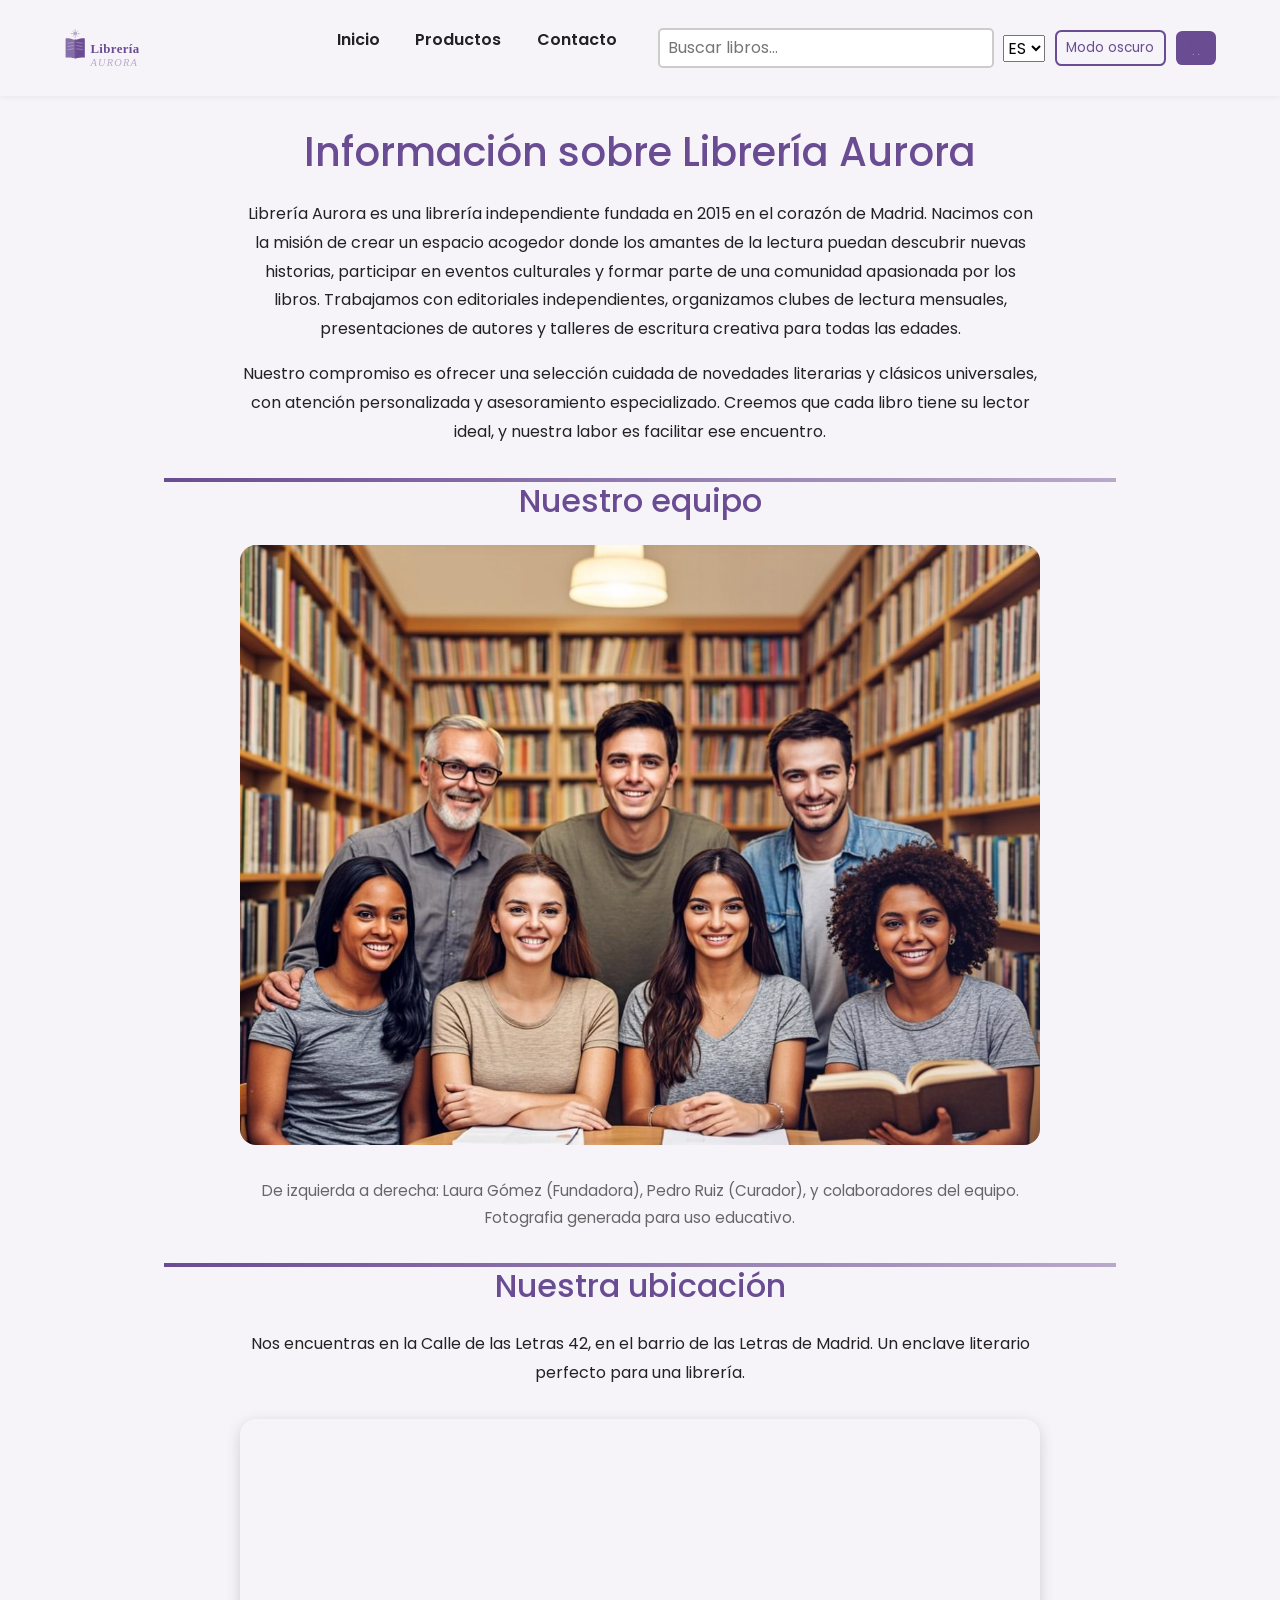
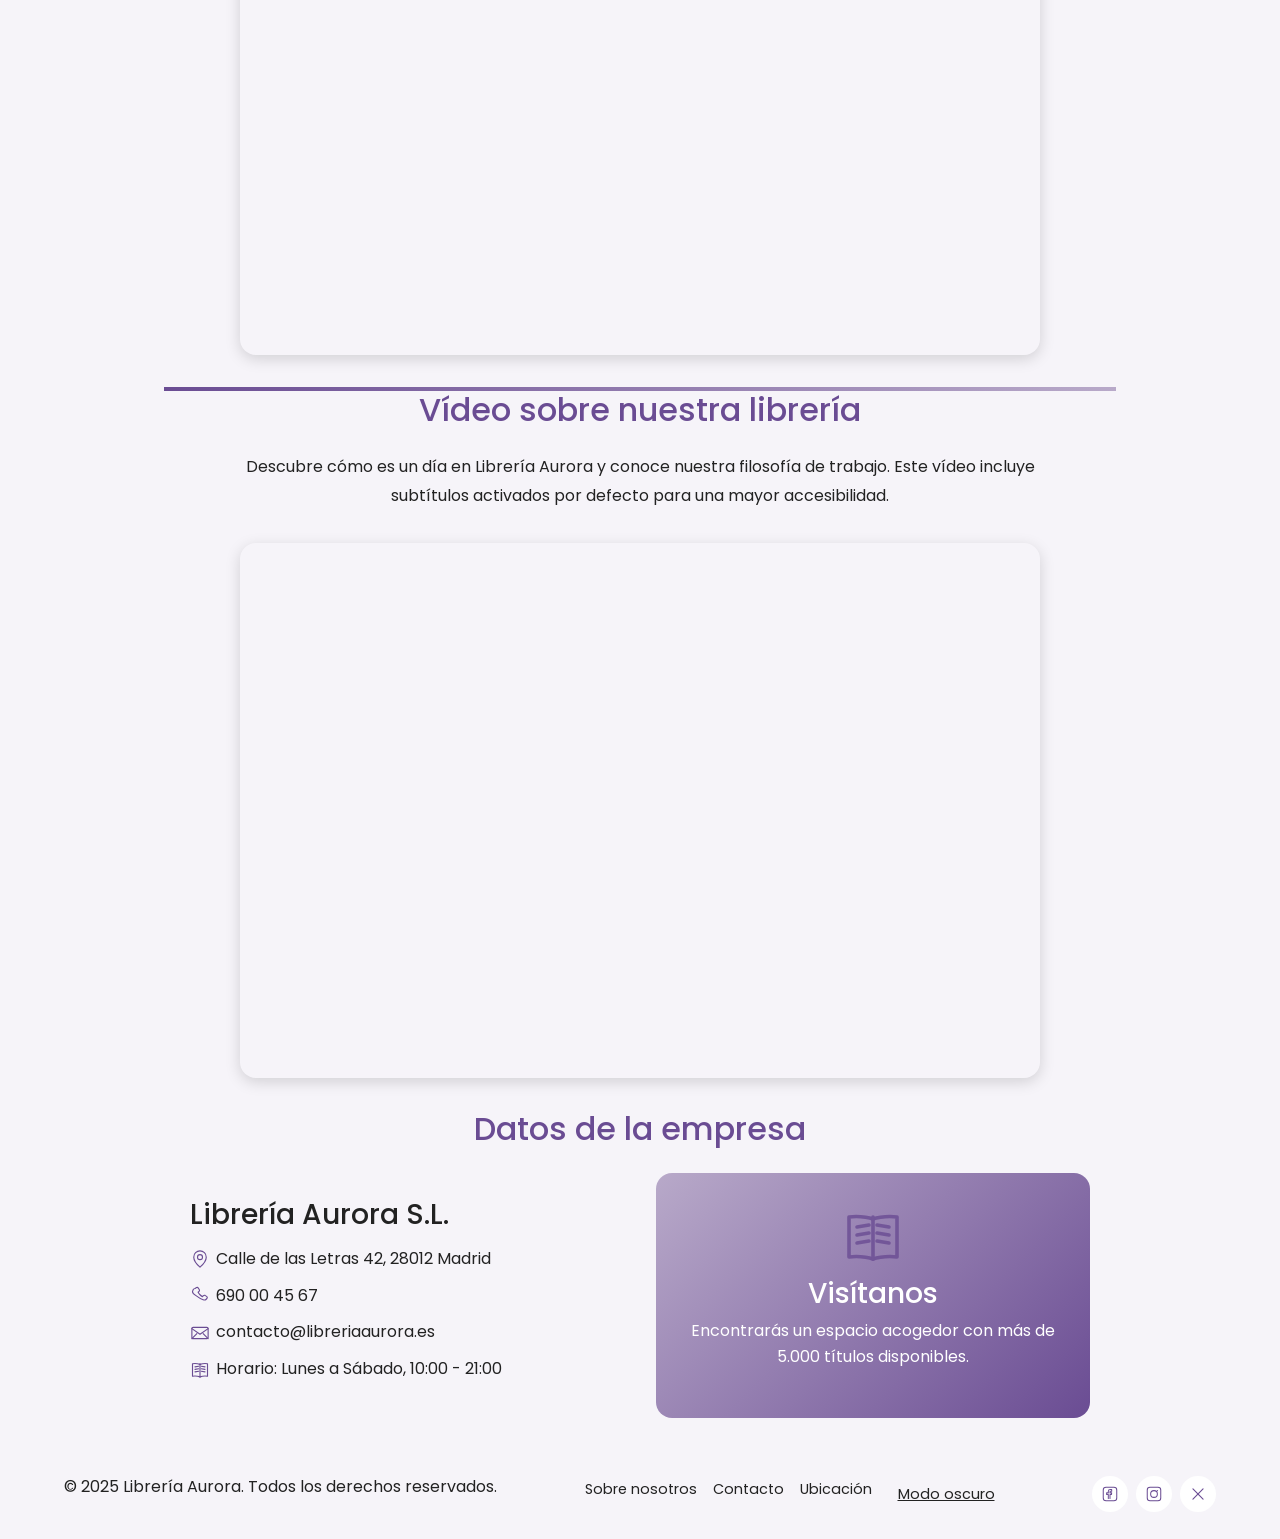
<file: informacion.html>
<!DOCTYPE html>
<html lang="es">
<head>
  <meta charset="UTF-8" />
  <meta name="viewport" content="width=device-width, initial-scale=1.0" />
  <meta name="description" content="Información sobre Librería Aurora. Conoce nuestra historia, equipo, ubicación y vídeos sobre nuestra librería en Madrid." />
  <meta name="robots" content="index, follow" />
  <meta name="keywords" content="información librería, Librería Aurora, historia, equipo, ubicación Madrid" />
  <title>Información - Librería Aurora</title>
  <link rel="canonical" href="https://libreriaaurora.es/informacion.html" />
  <link rel="icon" type="image/svg+xml" href="img/favicon.svg" />

  <link rel="preconnect" href="https://fonts.googleapis.com" />
  <link rel="preconnect" href="https://fonts.gstatic.com" crossorigin />
  <link href="https://fonts.googleapis.com/css2?family=Poppins:wght@300;400;500;600;700&display=swap" rel="stylesheet" />

  <!-- Bootstrap 5 CSS -->
  <link href="https://cdn.jsdelivr.net/npm/bootstrap@5.3.3/dist/css/bootstrap.min.css" rel="stylesheet" />

  <link rel="stylesheet" href="css/estilos.css" />
  <link rel="stylesheet" href="css/animaciones-logo.css" />
</head>
<body>
  <div id="ariaAnnouncer" aria-live="polite" aria-atomic="true" class="sr-only"></div>
  <a href="#main-content" class="skip-link">Saltar al contenido principal</a>

  <!-- Header -->
  <header class="site-header" role="banner">
    <div class="container header-content">
      <a href="index.html" aria-label="Librería Aurora - Inicio">
        <img src="img/logo_claro.svg" alt="Logo Librería Aurora" class="logo" />
      </a>
      <!-- Botón hamburguesa móvil -->
      <button id="menuToggle" class="menu-toggle" type="button" aria-label="Abrir menú de navegación" aria-expanded="false" aria-controls="mainNav">
        <span class="hamburger-line"></span>
        <span class="hamburger-line"></span>
        <span class="hamburger-line"></span>
      </button>
      <nav id="mainNav" class="main-nav" role="navigation" aria-label="Navegación principal">
        <ul>
          <li><a href="index.html">Inicio</a></li>
          <li><a href="producto.html">Productos</a></li>
          <li><a href="contacto.html">Contacto</a></li>
        </ul>
      </nav>
      <div class="header-actions">
        <form action="busqueda.html" method="get" class="buscador" role="search" aria-label="Buscar libros">
          <label for="searchInput" class="sr-only">Buscar libros</label>
          <input id="searchInput" type="search" name="q" placeholder="Buscar libros..." aria-label="Buscar libros" />
        </form>
        <select aria-label="Seleccionar idioma">
          <option value="es" selected>ES</option>
          <option value="en">EN</option>
        </select>
        <button id="themeToggle" class="theme-toggle" type="button" aria-label="Cambiar tema claro/oscuro">Modo oscuro</button>
        <a href="carrito.html" class="cart-btn" aria-label="Ir al carrito de compras">
          <img src="img/carrito.svg" alt="" width="18" height="18" aria-hidden="true" />
        </a>
      </div>
    </div>
  </header>

  <!-- Contenido principal -->
  <main id="main-content" role="main" class="informacion">
    <section class="scroll-animate">
      <div class="container">
        <h1>Información sobre Librería Aurora</h1>

        <div class="descripcion-empresa">
          <p>
            Librería Aurora es una librería independiente fundada en 2015 en el corazón de Madrid.
            Nacimos con la misión de crear un espacio acogedor donde los amantes de la lectura puedan
            descubrir nuevas historias, participar en eventos culturales y formar parte de una comunidad
            apasionada por los libros. Trabajamos con editoriales independientes, organizamos clubes de
            lectura mensuales, presentaciones de autores y talleres de escritura creativa para todas las edades.
          </p>
          <p>
            Nuestro compromiso es ofrecer una selección cuidada de novedades literarias y clásicos universales,
            con atención personalizada y asesoramiento especializado. Creemos que cada libro tiene su lector ideal,
            y nuestra labor es facilitar ese encuentro.
          </p>
        </div>

        <!-- Separador animado -->
        <div class="separator-animated" role="separator" aria-hidden="true"></div>

        <!-- Foto de equipo con filtro en mitad derecha -->
        <h2>Nuestro equipo</h2>
        <div class="equipo-foto-container">
          <!--
            Se aplica filtro CSS (sepia, saturación) SOLO a la mitad derecha mediante ::after pseudo-elemento.
          -->
          <img src="img/equipo.jpg"
               alt="Equipo de Librería Aurora: Laura Gómez, Pedro Ruiz y colaboradores en la librería"
               loading="lazy" width="800" height="600" />
        </div>
        <p class="descripcion-empresa" style="font-size: 0.95rem; color: #666;">
          De izquierda a derecha: Laura Gómez (Fundadora), Pedro Ruiz (Curador), y colaboradores del equipo.
          Fotografia generada para uso educativo.
        </p>

        <!-- Separador animado -->
        <div class="separator-animated" role="separator" aria-hidden="true"></div>

        <!-- Google Map embebido -->
        <h2 id="mapa">Nuestra ubicación</h2>
        <p class="descripcion-empresa">
          Nos encuentras en la Calle de las Letras 42, en el barrio de las Letras de Madrid.
          Un enclave literario perfecto para una librería.
        </p>
        <div class="mapa-container">
          <iframe
            src="https://www.google.com/maps/embed?pb=!1m18!1m12!1m3!1d3037.2839525774!2d-3.7037902!3d40.4167754!2m3!1f0!2f0!3f0!3m2!1i1024!2i768!4f13.1!3m3!1m2!1s0xd42287d4d0b5e0f%3A0xf8771e5e7c0b3e1!2sCalle%20de%20las%20Letras%2C%20Madrid!5e0!3m2!1ses!2ses!4v1700000000000!5m2!1ses!2ses"
            allowfullscreen=""
            loading="lazy"
            referrerpolicy="no-referrer-when-downgrade"
            title="Mapa de ubicación de Librería Aurora en la Calle de las Letras, Madrid">
          </iframe>
        </div>

        <!-- Separador animado -->
        <div class="separator-animated" role="separator" aria-hidden="true"></div>

        <!-- Vídeo de YouTube embebido -->
        <h2>Vídeo sobre nuestra librería</h2>
        <p class="descripcion-empresa">
          Descubre cómo es un día en Librería Aurora y conoce nuestra filosofía de trabajo.
          Este vídeo incluye subtítulos activados por defecto para una mayor accesibilidad.
        </p>
        <div class="video-container">
          <!--
            Vídeo de YouTube con subtítulos activados por defecto (cc_load_policy=1).
          -->
          <iframe
            src="https://www.youtube.com/embed/GdDSNg-23GA?cc_load_policy=1&hl=es"
            title="Vídeo sobre librerías independientes - El valor de las librerías de barrio"
            allow="accelerometer; autoplay; clipboard-write; encrypted-media; gyroscope; picture-in-picture"
            allowfullscreen>
          </iframe>
        </div>

        <!-- Información adicional -->
        <h2>Datos de la empresa</h2>
        <div class="info-grid" style="margin-top: 1rem;">
          <div class="datos" style="text-align: left;">
            <h3 style="margin-bottom: 0.8rem;">Librería Aurora S.L.</h3>
            <p>
              <img src="img/location.svg" alt="" width="20" height="20" aria-hidden="true" />
              Calle de las Letras 42, 28012 Madrid
            </p>
            <p>
              <img src="img/phone.svg" alt="" width="20" height="20" aria-hidden="true" />
              <a href="tel:+34690004567" style="color: inherit; text-decoration: none;">690 00 45 67</a>
            </p>
            <p>
              <img src="img/mail.svg" alt="" width="20" height="20" aria-hidden="true" />
              <a href="mailto:contacto@libreriaaurora.es" style="color: inherit; text-decoration: none;">contacto@libreriaaurora.es</a>
            </p>
            <p>
              <img src="img/libro.svg" alt="" width="20" height="20" aria-hidden="true" />
              Horario: Lunes a Sábado, 10:00 - 21:00
            </p>
          </div>
          <div>
            <!-- Placeholder para imagen -->
            <div style="background: linear-gradient(135deg, var(--secondary), var(--primary)); border-radius: var(--radius); padding: 2rem; color: white; text-align: center;">
              <img src="img/libro.svg" alt="" width="64" height="64" aria-hidden="true" style="opacity: 0.8; margin-bottom: 0.5rem;" />
              <h3 style="margin-bottom: 0.5rem;">Visítanos</h3>
              <p>Encontrarás un espacio acogedor con más de 5.000 títulos disponibles.</p>
            </div>
          </div>
        </div>
      </div>
    </section>
  </main>

  <!-- Footer -->
  <footer class="site-footer" role="contentinfo">
    <div class="container footer-content">
      <p>&copy; 2025 Librería Aurora. Todos los derechos reservados.</p>
      <nav class="footer-links" aria-label="Enlaces del pie de página">
        <a href="informacion.html" aria-current="page">Sobre nosotros</a>
        <a href="contacto.html">Contacto</a>
        <a href="informacion.html#mapa">Ubicación</a>
        <button id="themeToggleFooter" class="theme-toggle" type="button" style="background:none;border:none;cursor:pointer;font-family:var(--font-main);color:var(--text-color);text-decoration:underline;font-size:0.9rem;">Modo oscuro</button>
      </nav>
      <div class="socials" aria-label="Redes sociales">
        <a href="https://facebook.com" target="_blank" rel="noopener noreferrer" aria-label="Facebook de Librería Aurora">
          <img src="img/facebook.svg" alt="" width="18" height="18" aria-hidden="true" />
        </a>
        <a href="https://instagram.com" target="_blank" rel="noopener noreferrer" aria-label="Instagram de Librería Aurora">
          <img src="img/instagram.svg" alt="" width="18" height="18" aria-hidden="true" />
        </a>
        <a href="https://twitter.com" target="_blank" rel="noopener noreferrer" aria-label="X (Twitter) de Librería Aurora">
          <img src="img/twitter.svg" alt="" width="18" height="18" aria-hidden="true" />
        </a>
      </div>
    </div>
  </footer>

  <script src="js/main.js"></script>
</body>
</html>
</file>
<file: css/estilos.css>
/* ============================================
   Librería Aurora - Hoja de Estilos Principal
   ============================================ */

/* --- Variables CSS --- */
:root {
  /* Paleta */
  --primary: #6a4c93;
  --secondary: #b8a9c9;
  --accent: #f6f4f9;
  --text-color: #222;
  --white: #fff;
  --success: #4caf50;
  --danger: #e53935;
  --warning: #ff9800;

  /* Medidas */
  --max-width: 1200px;
  --spacing: 1.5rem;
  --radius: 1rem;

  /* Tipografía */
  --font-main: 'Poppins', sans-serif;

  /* Animaciones */
  --duracion-transicion: 0.3s;
  --duracion-animacion: 2s;
  --color-primario: #6a4c93;
  --color-secundario: #b8a9c9;
  --color-terciario: #cbb5ff;
}

/* --- Reset --- */
* {
  margin: 0;
  padding: 0;
  box-sizing: border-box;
}

body {
  font-family: var(--font-main);
  color: var(--text-color);
  line-height: 1.6;
  background: linear-gradient(to bottom, #f8f6fb, #ece3fa);
  background-attachment: fixed;
}

/* --- Contenedor general --- */
.container {
  max-width: var(--max-width);
  margin: 0 auto;
  padding: 0 var(--spacing);
}

/* ============================================
   HEADER
   ============================================ */
.site-header {
  background-color: var(--accent);
  padding: var(--spacing) 0;
  box-shadow: 0 2px 6px rgba(0, 0, 0, 0.05);
  position: sticky;
  top: 0;
  z-index: 1000;
}

.header-content {
  display: flex;
  justify-content: space-between;
  align-items: center;
  flex-wrap: wrap;
}

/* Logo */
.logo {
  width: clamp(160px, 8%, 230px);
  height: auto;
  transition: transform var(--duracion-transicion) ease;
}

.logo:hover,
.logo:focus-visible {
  transform: scale(1.05);
}

/* --- Animación SVG del logo --- */
.book-icon {
  animation: logoEntrada 1s ease-out forwards;
  transform-origin: center;
}

@keyframes logoEntrada {
  0% {
    opacity: 0;
    transform: translateY(-10px) scale(0.8);
  }
  60% {
    transform: translateY(2px) scale(1.05);
  }
  100% {
    opacity: 1;
    transform: translateY(0) scale(1);
  }
}

.logo:hover .book-icon {
  animation: logoHover 0.6s ease-in-out;
}

@keyframes logoHover {
  0% { transform: scale(1) rotate(0deg); }
  25% { transform: scale(1.1) rotate(-3deg); }
  50% { transform: scale(1.15) rotate(3deg); }
  75% { transform: scale(1.1) rotate(-2deg); }
  100% { transform: scale(1) rotate(0deg); }
}

/* Navegación */
.main-nav ul {
  list-style: none;
  display: flex;
  gap: 1.2rem;
}

.main-nav a {
  text-decoration: none;
  color: var(--text-color);
  font-weight: 600;
  padding: 0.3rem 0.5rem;
  border-radius: 0.3rem;
  transition: color var(--duracion-transicion), background-color var(--duracion-transicion);
}

.main-nav a:hover,
.main-nav a:focus-visible {
  color: var(--primary);
  text-decoration: underline;
  background-color: rgba(106, 76, 147, 0.08);
}

.main-nav a:visited {
  color: var(--text-color);
}

.main-nav a.active {
  color: var(--primary);
  text-decoration: underline;
}

/* Acciones del header */
.header-actions {
  display: flex;
  align-items: center;
  gap: 0.6rem;
}

.header-actions input[type="search"] {
  padding: 0.3rem 0.5rem;
  border: 2px solid #ccc;
  border-radius: 0.3rem;
  transition: border-color var(--duracion-transicion);
}

.header-actions input[type="search"]:focus {
  border-color: var(--primary);
  outline: 2px solid var(--secondary);
  outline-offset: 1px;
}

.cart-btn {
  background-color: var(--primary);
  color: var(--white);
  border: none;
  padding: 0.5rem 0.7rem;
  border-radius: 0.4rem;
  cursor: pointer;
  transition: background-color var(--duracion-transicion), transform var(--duracion-transicion);
}

.cart-btn:hover,
.cart-btn:focus-visible {
  background-color: var(--secondary);
  transform: scale(1.05);
}

/* ============================================
   HERO (Montaje con desvanecimiento)
   ============================================ */
.hero {
  display: flex;
  align-items: center;
  justify-content: space-between;
  flex-wrap: wrap;
  padding: 4rem 1.5rem;
  color: var(--white);
  position: relative;
  min-height: 400px;
  border-bottom: 4px solid var(--secondary);
}

.hero-bg {
  position: absolute;
  top: 0;
  left: 0;
  width: 100%;
  height: 100%;
  z-index: 0;
}

.hero-bg img {
  width: 100%;
  height: 100%;
  object-fit: cover;
  /* Filtro de color para mejorar la imagen */
  filter: brightness(0.85) saturate(1.2) contrast(1.05);
}

/* Desvanecimiento a negro en el lado izquierdo */
.hero-bg::after {
  content: '';
  position: absolute;
  top: 0;
  left: 0;
  width: 100%;
  height: 100%;
  background: linear-gradient(
    to right,
    rgba(0, 0, 0, 0.7) 0%,
    rgba(0, 0, 0, 0.4) 40%,
    rgba(106, 76, 147, 0.6) 100%
  );
}

.hero-content {
  position: relative;
  z-index: 1;
  flex: 1;
  min-width: 250px;
  max-width: 600px;
}

.hero-content h1 {
  font-size: clamp(2rem, 4vw, 3rem);
  margin-bottom: 1rem;
}

.hero-content p {
  margin-bottom: 1.5rem;
  font-size: clamp(1rem, 2vw, 1.2rem);
}

/* ============================================
   BOTONES Y CTA
   ============================================ */
.btn-cta {
  display: inline-block;
  background-color: var(--white);
  color: var(--primary);
  padding: 0.8rem 1.5rem;
  border-radius: 2rem;
  text-decoration: none;
  font-weight: bold;
  transition: all var(--duracion-transicion) ease;
}

.btn-cta:hover,
.btn-cta:focus-visible {
  background-color: var(--secondary);
  color: var(--white);
  transform: scale(1.05);
}

/* Efecto pulse en CTA */
.btn-cta {
  animation: pulse 2s infinite;
}

@keyframes pulse {
  0% {
    box-shadow: 0 0 0 0 rgba(106, 76, 147, 0.5);
  }
  70% {
    box-shadow: 0 0 0 15px rgba(106, 76, 147, 0);
  }
  100% {
    box-shadow: 0 0 0 0 rgba(106, 76, 147, 0);
  }
}

.btn-cta:hover {
  animation: none;
  box-shadow: 0 4px 15px rgba(106, 76, 147, 0.3);
}

/* ============================================
   SECCIONES
   ============================================ */
.section {
  padding: 3rem 1rem;
  text-align: center;
}

.section h2 {
  color: var(--primary);
  margin-bottom: 2rem;
  font-size: clamp(1.6rem, 3vw, 2.2rem);
}

.cards {
  display: grid;
  grid-template-columns: repeat(auto-fit, minmax(260px, 550px));
  gap: 1.5rem;
}

.card {
  background-color: var(--white);
  border-radius: var(--radius);
  padding: 1rem;
  box-shadow: 0 2px 10px rgba(0, 0, 0, 0.08);
  transition: transform var(--duracion-transicion) ease, box-shadow var(--duracion-transicion) ease;
}

.card:hover,
.card:focus-within {
  transform: translateY(-5px);
  box-shadow: 0 4px 12px rgba(0, 0, 0, 0.15);
}

/* ============================================
   MICROINTERACCIÓN EN PORTADAS
   Hover + teclado en tarjetas de libro
   ============================================ */
.card {
  position: relative;
  overflow: hidden;
}

.card::before {
  content: '';
  position: absolute;
  top: 0;
  left: 0;
  width: 100%;
  height: 100%;
  background: linear-gradient(135deg, rgba(106, 76, 147, 0.05), rgba(184, 169, 201, 0.1));
  opacity: 0;
  transition: opacity var(--duracion-transicion) ease;
  z-index: 0;
  border-radius: var(--radius);
}

.card:hover::before,
.card:focus-within::before {
  opacity: 1;
}

.card > * {
  position: relative;
  z-index: 1;
}

.card img {
  width: 70%;
  height: 80%;
  border-radius: 0.6rem;
  object-fit: cover;
  margin-bottom: 0.8rem;
  border: 2px solid var(--secondary);
  filter: grayscale(20%) brightness(0.95);
  transition: all 0.4s ease;
}

/* Hover en portada de libro */
.card:hover img,
.card:focus-within img {
  filter: grayscale(0%) brightness(1);
  transform: scale(1.04);
  border-color: var(--primary);
  box-shadow: 0 4px 14px rgba(0, 0, 0, 0.15);
}

/* ============================================
   SEPARADOR ANIMADO
   Barra que se desplaza y cambia de color
   ============================================ */
.separator-animated {
  height: 4px;
  background: linear-gradient(90deg, var(--primary), var(--secondary), var(--color-terciario), var(--primary));
  background-size: 300% 100%;
  animation: separadorMovimiento 3s linear infinite;
  position: relative;
  overflow: hidden;
}

.separator-animated::after {
  content: '';
  position: absolute;
  top: -2px;
  left: -100%;
  width: 50%;
  height: 8px;
  background: linear-gradient(90deg, transparent, rgba(255, 255, 255, 0.6), transparent);
  animation: separadorBrillo 2s linear infinite;
}

@keyframes separadorMovimiento {
  0% { background-position: 0% 50%; }
  100% { background-position: 300% 50%; }
}

@keyframes separadorBrillo {
  0% { left: -50%; }
  100% { left: 100%; }
}

/* ============================================
   FRANJAS DESTACADAS
   ============================================ */
.highlight {
  background: linear-gradient(90deg, var(--secondary), var(--primary));
  text-align: center;
  color: var(--white);
  padding: 1.8rem;
  font-size: clamp(1rem, 2vw, 1.3rem);
  font-weight: 500;
}

.highlight .highlight-icon {
  display: inline-block;
  vertical-align: middle;
  margin-right: 0.3rem;
}

/* ============================================
   BORDE ANIMADO IMAGEN PRINCIPAL
   ============================================ */
.animated-border {
  position: relative;
  border-radius: 0.6rem;
  padding: 3px;
  background: linear-gradient(45deg, var(--primary), var(--secondary), var(--color-terciario), var(--primary));
  background-size: 400% 400%;
  animation: bordeAnimado 4s ease infinite;
}

@keyframes bordeAnimado {
  0% { background-position: 0% 50%; }
  50% { background-position: 100% 50%; }
  100% { background-position: 0% 50%; }
}

.animated-border img {
  display: block;
  border-radius: 0.5rem;
  width: 100%;
  height: auto;
}

/* ============================================
   ANIMACIÓN AL HACER SCROLL
   Se activa con IntersectionObserver via JS
   ============================================ */
.scroll-animate {
  opacity: 0;
  transform: translateY(40px);
  transition: opacity 0.8s ease, transform 0.8s ease;
}

.scroll-animate.visible {
  opacity: 1;
  transform: translateY(0);
}

/* ============================================
   ANIMACIONES LIBRES
   ============================================ */

/* Fade-in escalonado para las tarjetas */
.stagger-fade > *:nth-child(1) { transition-delay: 0.1s; }
.stagger-fade > *:nth-child(2) { transition-delay: 0.2s; }
.stagger-fade > *:nth-child(3) { transition-delay: 0.3s; }
.stagger-fade > *:nth-child(4) { transition-delay: 0.4s; }

/* Efecto de aparición con escala */
.scale-in {
  opacity: 0;
  transform: scale(0.8);
  transition: opacity 0.6s ease, transform 0.6s ease;
}

.scale-in.visible {
  opacity: 1;
  transform: scale(1);
}

/* ============================================
   BANNER PUBLICITARIO
   ============================================ */
.banner-section {
  padding: 2rem 1rem;
  text-align: center;
}

.banner-ad {
  max-width: 800px;
  margin: 0 auto;
  border-radius: var(--radius);
  overflow: hidden;
  position: relative;
  cursor: pointer;
  box-shadow: 0 4px 20px rgba(106, 76, 147, 0.2);
}

.banner-ad img {
  width: 100%;
  height: auto;
  display: block;
  transition: transform 0.5s ease;
}

.banner-ad:hover img {
  transform: scale(1.03);
}

.banner-ad .banner-overlay {
  position: absolute;
  bottom: 0;
  left: 0;
  width: 100%;
  padding: 1.5rem;
  background: linear-gradient(to top, rgba(106, 76, 147, 0.9), transparent);
  color: white;
  text-align: left;
}

.banner-ad .banner-overlay h3 {
  font-size: 1.4rem;
  margin-bottom: 0.3rem;
}

.banner-ad .banner-overlay p {
  font-size: 0.95rem;
}

.banner-ad .banner-cta {
  display: inline-block;
  margin-top: 0.5rem;
  padding: 0.5rem 1.2rem;
  background: var(--white);
  color: var(--primary);
  border-radius: 2rem;
  text-decoration: none;
  font-weight: bold;
  font-size: 0.9rem;
  transition: all var(--duracion-transicion) ease;
}

.banner-ad .banner-cta:hover {
  background: var(--secondary);
  color: var(--white);
  transform: scale(1.05);
}

/* Animación del banner */
.banner-ad {
  animation: bannerAparicion 1s ease-out;
}

@keyframes bannerAparicion {
  0% {
    opacity: 0;
    transform: translateY(20px);
    box-shadow: 0 0 0 rgba(106, 76, 147, 0);
  }
  100% {
    opacity: 1;
    transform: translateY(0);
    box-shadow: 0 4px 20px rgba(106, 76, 147, 0.2);
  }
}

/* ============================================
   FICHA DE PRODUCTO
   ============================================ */
.producto {
  padding: 2rem;
  background-color: #faf7fc;
}

.producto-grid {
  display: grid;
  grid-template-columns: 1fr 1fr;
  gap: 2rem;
  align-items: start;
  max-width: 1000px;
  margin: 0 auto;
}

.producto-detalle h1 {
  font-size: clamp(1.5rem, 3vw, 2.2rem);
  color: var(--primary, #4b0082);
}

.precio {
  font-size: 1.5rem;
  font-weight: bold;
  color: #663399;
  margin-bottom: 0.8rem;
}

.caracteristicas {
  list-style: none;
  padding: 0;
  margin: 0 0 1rem;
}

.caracteristicas li {
  margin-bottom: 0.4rem;
  color: #444;
}

.descripcion {
  line-height: 1.6;
  color: #333;
  margin-bottom: 1rem;
}

.btn-comprar {
  background-color: #663399;
  color: white;
  padding: 0.8rem 1.6rem;
  border: none;
  border-radius: 8px;
  cursor: pointer;
  transition: background-color var(--duracion-transicion), transform var(--duracion-transicion);
  font-family: var(--font-main);
  font-size: 0.95rem;
}

.btn-comprar:hover,
.btn-comprar:focus-visible {
  background-color: #8657d2;
  transform: translateY(-2px);
}

.btn-comprar.btn-danger {
  background-color: var(--danger);
}

.btn-comprar.btn-danger:hover {
  background-color: #c62828;
}

.btn-comprar.btn-success {
  background-color: var(--success);
}

.btn-comprar.btn-success:hover {
  background-color: #388e3c;
}

/* ============================================
   PÁGINA DE BÚSQUEDA
   ============================================ */
.busqueda {
  padding: 2rem;
  background-color: #faf7fc;
  text-align: center;
}

.busqueda h1 {
  color: var(--primary, #4b0082);
  margin-bottom: 2rem;
}

.resultados {
  display: flex;
  flex-wrap: wrap;
  justify-content: center;
  gap: 2rem;
}

.tarjeta {
  background: white;
  border-radius: var(--radius);
  box-shadow: 0 4px 8px rgba(0, 0, 0, 0.1);
  flex: 1 1 40%;
  max-width: 300px;
  max-height: 450px;
  text-align: center;
  padding: 1rem;
  transition: transform var(--duracion-transicion) ease, box-shadow var(--duracion-transicion) ease;
  cursor: pointer;
}

.tarjeta:hover {
  transform: translateY(-5px);
  box-shadow: 0 8px 20px rgba(0, 0, 0, 0.15);
}

.tarjeta img {
  width: 100%;
  height: 81%;
  object-fit: cover;
  border-radius: 0.8rem;
  margin-bottom: 0.8rem;
}

.tarjeta h2 {
  font-size: 1.1rem;
  color: var(--primary, #4b0082);
}

.tarjeta p {
  color: #444;
  font-weight: bold;
}

/* ============================================
   CARRITO
   ============================================ */
.carrito {
  padding: 2rem;
  text-align: center;
  background-color: var(--accent);
}

.carrito h1 {
  color: var(--primary);
  margin-bottom: 2rem;
}

.carrito-items {
  display: flex;
  flex-direction: column;
  gap: 1.5rem;
  max-width: 700px;
  margin: 0 auto;
}

.item {
  display: flex;
  align-items: center;
  background-color: var(--white);
  border-radius: var(--radius);
  box-shadow: 0 2px 10px rgba(0, 0, 0, 0.1);
  padding: 1rem;
  gap: 1rem;
}

.item img {
  width: 120px;
  height: 160px;
  object-fit: cover;
  border-radius: 0.5rem;
}

.item .info {
  text-align: left;
}

.resumen {
  margin-top: 2rem;
  font-size: 1.2rem;
}

.resumen .resumen-botones {
  display: flex;
  gap: 0.8rem;
  justify-content: center;
  margin-top: 1rem;
  flex-wrap: wrap;
}

/* ============================================
   CONTACTO
   ============================================ */
.contacto {
  padding: 2rem 0;
  background-color: var(--accent);
}

.contacto h1,
.contacto h2 {
  color: var(--primary);
  text-align: center;
  margin-bottom: 1.5rem;
}

.historia p {
  max-width: 800px;
  margin: 0 auto 1rem;
  text-align: center;
}

.equipo {
  padding: 2rem 0;
  background-color: var(--white);
}

.info-grid {
  display: grid;
  grid-template-columns: 1fr 1fr;
  align-items: center;
  gap: 2rem;
  max-width: 900px;
  margin: 0 auto;
}

.info-grid .mapa img {
  width: 100%;
  border-radius: var(--radius);
  box-shadow: 0 2px 8px rgba(0, 0, 0, 0.2);
}

.datos {
  font-size: 1rem;
  line-height: 1.8;
}

.datos p {
  margin-bottom: 0.5rem;
  display: flex;
  align-items: center;
  gap: 0.4rem;
}

.datos img {
  width: 20px;
  height: 20px;
}

/* ============================================
   PÁGINA DE INFORMACIÓN
   ============================================ */
.informacion {
  padding: 2rem 0;
  background-color: var(--accent);
}

.informacion h1,
.informacion h2 {
  color: var(--primary);
  text-align: center;
  margin-bottom: 1.5rem;
}

.informacion .container {
  max-width: 1000px;
}

.descripcion-empresa {
  max-width: 800px;
  margin: 0 auto 2rem;
  text-align: center;
  line-height: 1.8;
}

/* Foto de equipo con filtro en mitad derecha */
.equipo-foto-container {
  position: relative;
  max-width: 800px;
  margin: 0 auto 2rem;
  border-radius: var(--radius);
  overflow: hidden;
}

.equipo-foto-container img {
  width: 100%;
  height: auto;
  display: block;
}

.equipo-foto-container::after {
  content: '';
  position: absolute;
  top: 0;
  right: 0;
  width: 50%;
  height: 100%;
  background: linear-gradient(to right, transparent, rgba(106, 76, 147, 0.15));
  filter: sepia(0.3) saturate(0.8);
  pointer-events: none;
}

.equipo-foto-container::before {
  content: '';
  position: absolute;
  top: 0;
  right: 0;
  width: 50%;
  height: 100%;
  z-index: 1;
  background: inherit;
  filter: sepia(0.2) brightness(0.9);
  mix-blend-mode: multiply;
}

/* Video container responsive */
.video-container {
  position: relative;
  width: 100%;
  max-width: 800px;
  margin: 2rem auto;
  padding-bottom: 56.25%;
  height: 0;
  overflow: hidden;
  border-radius: var(--radius);
  box-shadow: 0 4px 15px rgba(0, 0, 0, 0.15);
}

.video-container iframe {
  position: absolute;
  top: 0;
  left: 0;
  width: 100%;
  height: 100%;
  border: 0;
  border-radius: var(--radius);
}

/* Google Map responsive */
.mapa-container {
  position: relative;
  width: 100%;
  max-width: 800px;
  margin: 2rem auto;
  padding-bottom: 56.25%;
  height: 0;
  overflow: hidden;
  border-radius: var(--radius);
  box-shadow: 0 4px 15px rgba(0, 0, 0, 0.15);
}

.mapa-container iframe {
  position: absolute;
  top: 0;
  left: 0;
  width: 100%;
  height: 100%;
  border: 0;
  border-radius: var(--radius);
}

/* ============================================
   LIGHTBOX / MODAL
   ============================================ */
.lightbox-overlay {
  display: none;
  position: fixed;
  top: 0;
  left: 0;
  width: 100%;
  height: 100%;
  background: rgba(0, 0, 0, 0.85);
  z-index: 2000;
  justify-content: center;
  align-items: center;
  cursor: pointer;
}

.lightbox-overlay.active {
  display: flex;
}

.lightbox-overlay img {
  max-width: 90%;
  max-height: 90%;
  border-radius: 0.5rem;
  box-shadow: 0 8px 30px rgba(0, 0, 0, 0.5);
}

.lightbox-close {
  position: absolute;
  top: 1.5rem;
  right: 1.5rem;
  color: white;
  font-size: 2.5rem;
  cursor: pointer;
  background: rgba(0, 0, 0, 0.5);
  width: 50px;
  height: 50px;
  border-radius: 50%;
  display: flex;
  align-items: center;
  justify-content: center;
  transition: background var(--duracion-transicion);
  border: none;
}

.lightbox-close:hover {
  background: rgba(106, 76, 147, 0.8);
}

/* ============================================
   CHART.JS CONTAINER
   ============================================ */
.chart-section {
  padding: 3rem 1rem;
  text-align: center;
  background-color: var(--accent);
}

.chart-section h2 {
  color: var(--primary);
  margin-bottom: 1rem;
}

.chart-section p {
  max-width: 600px;
  margin: 0 auto 1.5rem;
  color: #555;
}

.chart-container {
  max-width: 800px;
  margin: 0 auto;
  padding: 1.5rem;
  background: var(--white);
  border-radius: var(--radius);
  box-shadow: 0 4px 15px rgba(0, 0, 0, 0.08);
}

.chart-controls {
  margin-top: 1rem;
  display: flex;
  gap: 0.5rem;
  justify-content: center;
  flex-wrap: wrap;
}

.chart-btn {
  padding: 0.5rem 1rem;
  border: 2px solid var(--primary);
  background: transparent;
  color: var(--primary);
  border-radius: 2rem;
  cursor: pointer;
  font-family: var(--font-main);
  font-size: 0.9rem;
  transition: all var(--duracion-transicion);
}

.chart-btn:hover,
.chart-btn.active {
  background: var(--primary);
  color: var(--white);
}

/* ============================================
   FOOTER
   ============================================ */
.site-footer {
  background-color: var(--accent);
  padding: 1.5rem 0;
  text-align: center;
}

.footer-content {
  display: flex;
  justify-content: space-between;
  align-items: center;
  flex-wrap: wrap;
  gap: 1rem;
}

.footer-links {
  display: flex;
  gap: 1rem;
  flex-wrap: wrap;
}

.footer-links a {
  color: var(--text-color);
  text-decoration: none;
  font-size: 0.9rem;
  transition: color var(--duracion-transicion);
}

.footer-links a:hover,
.footer-links a:focus-visible {
  color: var(--primary);
  text-decoration: underline;
}

.socials {
  display: flex;
  gap: 0.5rem;
}

.socials a {
  display: inline-flex;
  align-items: center;
  justify-content: center;
  width: 36px;
  height: 36px;
  border-radius: 50%;
  background: var(--white);
  transition: all var(--duracion-transicion) ease;
  text-decoration: none;
}

.socials a:hover,
.socials a:focus-visible {
  opacity: 0.8;
  transform: scale(1.2);
  background: var(--secondary);
}

.socials a img {
  width: 18px;
  height: 18px;
}

/* ============================================
   SKIP NAV LINK
   ============================================ */
.skip-link {
  position: absolute;
  top: -100px;
  left: 0;
  background: var(--primary);
  color: var(--white);
  padding: 0.8rem 1.2rem;
  z-index: 10000;
  font-size: 1rem;
  text-decoration: none;
  border-radius: 0 0 0.5rem 0;
  transition: top 0.3s;
}

.skip-link:focus {
  top: 0;
}

/* Cart como enlace */
a.cart-btn {
  display: inline-flex;
  align-items: center;
  justify-content: center;
  background-color: var(--primary);
  color: var(--white);
  padding: 0.5rem 0.7rem;
  border-radius: 0.4rem;
  text-decoration: none;
  transition: background-color var(--duracion-transicion), transform var(--duracion-transicion);
}

a.cart-btn:hover,
a.cart-btn:focus-visible {
  background-color: var(--secondary);
  transform: scale(1.05);
}

body.theme-dark a.cart-btn {
  background-color: var(--secondary);
  color: #fff;
}

body.theme-dark a.cart-btn:hover,
body.theme-dark a.cart-btn:focus-visible {
  background-color: var(--primary);
}

/* ============================================
   HAMBURGUESA MÓVIL
   ============================================ */
.menu-toggle {
  display: none;
  flex-direction: column;
  justify-content: center;
  gap: 4px;
  background: none;
  border: 2px solid var(--primary);
  border-radius: 0.4rem;
  padding: 0.4rem;
  cursor: pointer;
  width: 36px;
  height: 36px;
  transition: all var(--duracion-transicion);
}

.menu-toggle:focus-visible {
  outline: 3px solid var(--primary);
  outline-offset: 2px;
}

.hamburger-line {
  display: block;
  width: 18px;
  height: 2px;
  background-color: var(--text-color);
  border-radius: 2px;
  transition: all var(--duracion-transicion);
}

/* Animación hamburguesa → X */
.menu-toggle[aria-expanded="true"] .hamburger-line:nth-child(1) {
  transform: translateY(6px) rotate(45deg);
}

.menu-toggle[aria-expanded="true"] .hamburger-line:nth-child(2) {
  opacity: 0;
}

.menu-toggle[aria-expanded="true"] .hamburger-line:nth-child(3) {
  transform: translateY(-6px) rotate(-45deg);
}

/* ============================================
   RESPONSIVE
   ============================================ */
@media (max-width: 768px) {
  .hero {
    flex-direction: column;
    text-align: center;
    min-height: 300px;
    padding: 3rem 1rem;
  }

  .hero-content {
    max-width: 100%;
  }

  /* Menú hamburguesa visible en móvil */
  .menu-toggle {
    display: flex;
    order: -1;
  }

  .header-content {
    flex-wrap: wrap;
  }

  /* Menú móvil colapsable */
  .main-nav {
    display: none;
    width: 100%;
    order: 10;
  }

  .main-nav.active {
    display: block;
  }

  .main-nav.active ul {
    flex-direction: column;
    gap: 0;
    padding: 0.5rem 0;
  }

  .main-nav.active ul li a {
    display: block;
    padding: 0.8rem 1rem;
    border-bottom: 1px solid rgba(106, 76, 147, 0.15);
    font-size: 1.1rem;
  }

  .main-nav.active ul li:last-child a {
    border-bottom: none;
  }

  .header-content {
    flex-direction: row;
    flex-wrap: wrap;
    gap: 0.8rem;
  }

  .footer-content {
    flex-direction: column;
    gap: 1rem;
  }

  .producto-grid {
    grid-template-columns: 1fr;
  }

  .tarjeta {
    flex: 1 1 80%;
  }

  .info-grid {
    grid-template-columns: 1fr;
    text-align: center;
  }

  .item {
    flex-direction: column;
    text-align: center;
  }

  .item .info {
    text-align: center;
  }

  .resumen .resumen-botones {
    flex-direction: column;
    align-items: center;
  }

  .banner-ad .banner-overlay {
    padding: 1rem;
  }

  .banner-ad .banner-overlay h3 {
    font-size: 1.1rem;
  }
}

/* ============================================
   MODO OSCURO
   ============================================ */
body.theme-dark {
  --primary: #cbb5ff;
  --secondary: #9f7aea;
  --accent: #2a2a3b;
  --text-color: #e8e8f0;
  --white: #1e1e2e;
}

body.theme-dark {
  background: linear-gradient(to bottom, #1e1e2e, #2a2a3b);
  color: var(--text-color);
}

body.theme-dark .site-header,
body.theme-dark .site-footer {
  background-color: var(--accent);
  color: var(--text-color);
}

body.theme-dark .main-nav a {
  color: var(--text-color);
}

body.theme-dark .main-nav a:hover,
body.theme-dark .main-nav a:focus-visible {
  color: var(--primary);
}

body.theme-dark .hero {
  background: linear-gradient(rgba(50, 30, 80, 0.8), rgba(50, 30, 80, 0.8));
  color: var(--text-color);
}

body.theme-dark .section,
body.theme-dark .producto,
body.theme-dark .busqueda,
body.theme-dark .highlight,
body.theme-dark .equipo,
body.theme-dark .informacion,
body.theme-dark .chart-section {
  background-color: #1e1e2e !important;
  color: var(--text-color);
}

body.theme-dark .card,
body.theme-dark .tarjeta,
body.theme-dark .producto-grid,
body.theme-dark .chart-container {
  background-color: #1e1e2e;
  color: var(--text-color);
  box-shadow: 0 2px 10px rgba(255, 255, 255, 0.05);
  border: 1px solid #3c3c55;
}

body.theme-dark .card img,
body.theme-dark .tarjeta img,
body.theme-dark .producto-imagen img {
  filter: brightness(0.9) contrast(0.95);
  border-color: var(--secondary);
}

body.theme-dark .highlight {
  background: linear-gradient(90deg, #3d2b6d, #5a3ca0);
  color: var(--text-color);
}

body.theme-dark .btn-cta,
body.theme-dark .btn-comprar,
body.theme-dark .cart-btn {
  background-color: var(--secondary);
  color: #fff;
}

body.theme-dark .btn-cta:hover,
body.theme-dark .btn-comprar:hover,
body.theme-dark .cart-btn:hover {
  background-color: var(--primary);
}

body.theme-dark .socials a {
  background: #2a2a3b;
}

body.theme-dark .socials a:hover {
  background: var(--secondary);
}

body.theme-dark .caracteristicas li,
body.theme-dark .descripcion,
body.theme-dark .tarjeta p {
  color: var(--text-color);
}

body.theme-dark .precio {
  color: var(--primary);
}

body.theme-dark .datos p {
  color: var(--text-color);
}

body.theme-dark .header-actions input[type="search"] {
  background-color: #2a2a3b;
  border-color: #3c3c55;
  color: var(--text-color);
}

body.theme-dark .chart-btn {
  border-color: var(--primary);
  color: var(--primary);
}

body.theme-dark .chart-btn:hover,
body.theme-dark .chart-btn.active {
  background: var(--primary);
  color: #1e1e2e;
}

/* Toggle tema */
.theme-toggle {
  background: none;
  border: 2px solid var(--primary);
  color: var(--primary);
  padding: 0.3rem 0.6rem;
  border-radius: 0.4rem;
  cursor: pointer;
  font-family: var(--font-main);
  font-size: 0.85rem;
  transition: all var(--duracion-transicion);
}

.theme-toggle:hover {
  background: var(--primary);
  color: var(--white);
}

/* ============================================
   SCREEN READER ONLY
   ============================================ */
.sr-only {
  position: absolute;
  width: 1px;
  height: 1px;
  padding: 0;
  margin: -1px;
  overflow: hidden;
  clip: rect(0, 0, 0, 0);
  white-space: nowrap;
  border-width: 0;
}

/* ============================================
   ACCESIBILIDAD: PREFERS-REDUCED-MOTION
   ============================================ */
@media (prefers-reduced-motion: reduce) {
  *,
  *::before,
  *::after {
    animation-duration: 0.01ms !important;
    animation-iteration-count: 1 !important;
    transition-duration: 0.01ms !important;
    scroll-behavior: auto !important;
  }

  .scroll-animate,
  .scale-in {
    opacity: 1;
    transform: none;
  }

  .btn-cta {
    animation: none;
  }

  .separator-animated {
    animation: none;
    background: var(--primary);
  }

  .animated-border {
    animation: none;
    background: var(--primary);
  }
}

/* ============================================
   FOCUS VISIBLE GLOBAL
   ============================================ */
:focus-visible {
  outline: 3px solid var(--primary);
  outline-offset: 2px;
}

button:focus-visible,
a:focus-visible,
input:focus-visible,
select:focus-visible {
  outline: 3px solid var(--primary);
  outline-offset: 2px;
}

/* ============================================
   LEER MÁS / LEER MENOS
   ============================================ */
.read-more-full {
  display: none;
}

.read-more-container.expanded .read-more-short {
  display: none;
}

.read-more-container.expanded .read-more-full {
  display: inline;
}

.read-more-btn {
  background: none;
  border: none;
  color: var(--primary);
  cursor: pointer;
  font-family: var(--font-main);
  font-size: 0.9rem;
  padding: 0;
  margin-left: 0.3rem;
  text-decoration: underline;
  transition: color var(--duracion-transicion);
}

.read-more-btn:hover,
.read-more-btn:focus-visible {
  color: var(--secondary);
}

/* ============================================
   VALORACIÓN POR ESTRELLAS
   ============================================ */
.star-rating-interactive {
  display: inline-flex;
  gap: 0.3rem;
  font-size: 1.6rem;
  cursor: pointer;
  direction: rtl;
  padding: 0.5rem 0;
}

.star-rating-interactive .star {
  color: #ccc;
  transition: color 0.2s, transform 0.2s;
}

.star-rating-interactive .star:hover,
.star-rating-interactive .star:hover ~ .star,
.star-rating-interactive .star.selected,
.star-rating-interactive .star.selected ~ .star {
  color: #f5a623;
}

.star-rating-interactive .star.selected {
  animation: starPop 0.3s ease;
}

@keyframes starPop {
  0% { transform: scale(1); }
  50% { transform: scale(1.4); }
  100% { transform: scale(1); }
}

.star-rating-label {
  font-size: 0.85rem;
  color: #666;
  margin-left: 0.5rem;
}
</file>
<file: css/animaciones-logo.css>
/* ============================================
   Librería Aurora - Animaciones SVG del Logo
   ============================================ */

/* Animación de entrada al cargar la web */
.logo svg .book-icon {
  animation: logoEntradaSVG 1.2s ease-out forwards;
  transform-origin: center bottom;
}

@keyframes logoEntradaSVG {
  0% {
    opacity: 0;
    transform: translateY(-15px) scale(0.7);
  }
  50% {
    opacity: 0.8;
    transform: translateY(3px) scale(1.05);
  }
  100% {
    opacity: 1;
    transform: translateY(0) scale(1);
  }
}

/* Segunda animación al hover sobre el logo */
.logo:hover svg .book-icon {
  animation: logoHoverSVG 0.8s ease-in-out;
}

@keyframes logoHoverSVG {
  0% {
    transform: scale(1) rotate(0deg);
  }
  20% {
    transform: scale(1.1) rotate(-5deg);
  }
  40% {
    transform: scale(1.15) rotate(3deg);
  }
  60% {
    transform: scale(1.1) rotate(-2deg);
  }
  80% {
    transform: scale(1.05) rotate(1deg);
  }
  100% {
    transform: scale(1) rotate(0deg);
  }
}

/* Animación específica para la estrella/dawn del logo */
.logo svg .star-element {
  animation: starGlow 3s ease-in-out infinite;
  transform-origin: center;
}

@keyframes starGlow {
  0%, 100% {
    opacity: 0.8;
    transform: scale(1);
  }
  50% {
    opacity: 1;
    transform: scale(1.15);
  }
}
</file>
